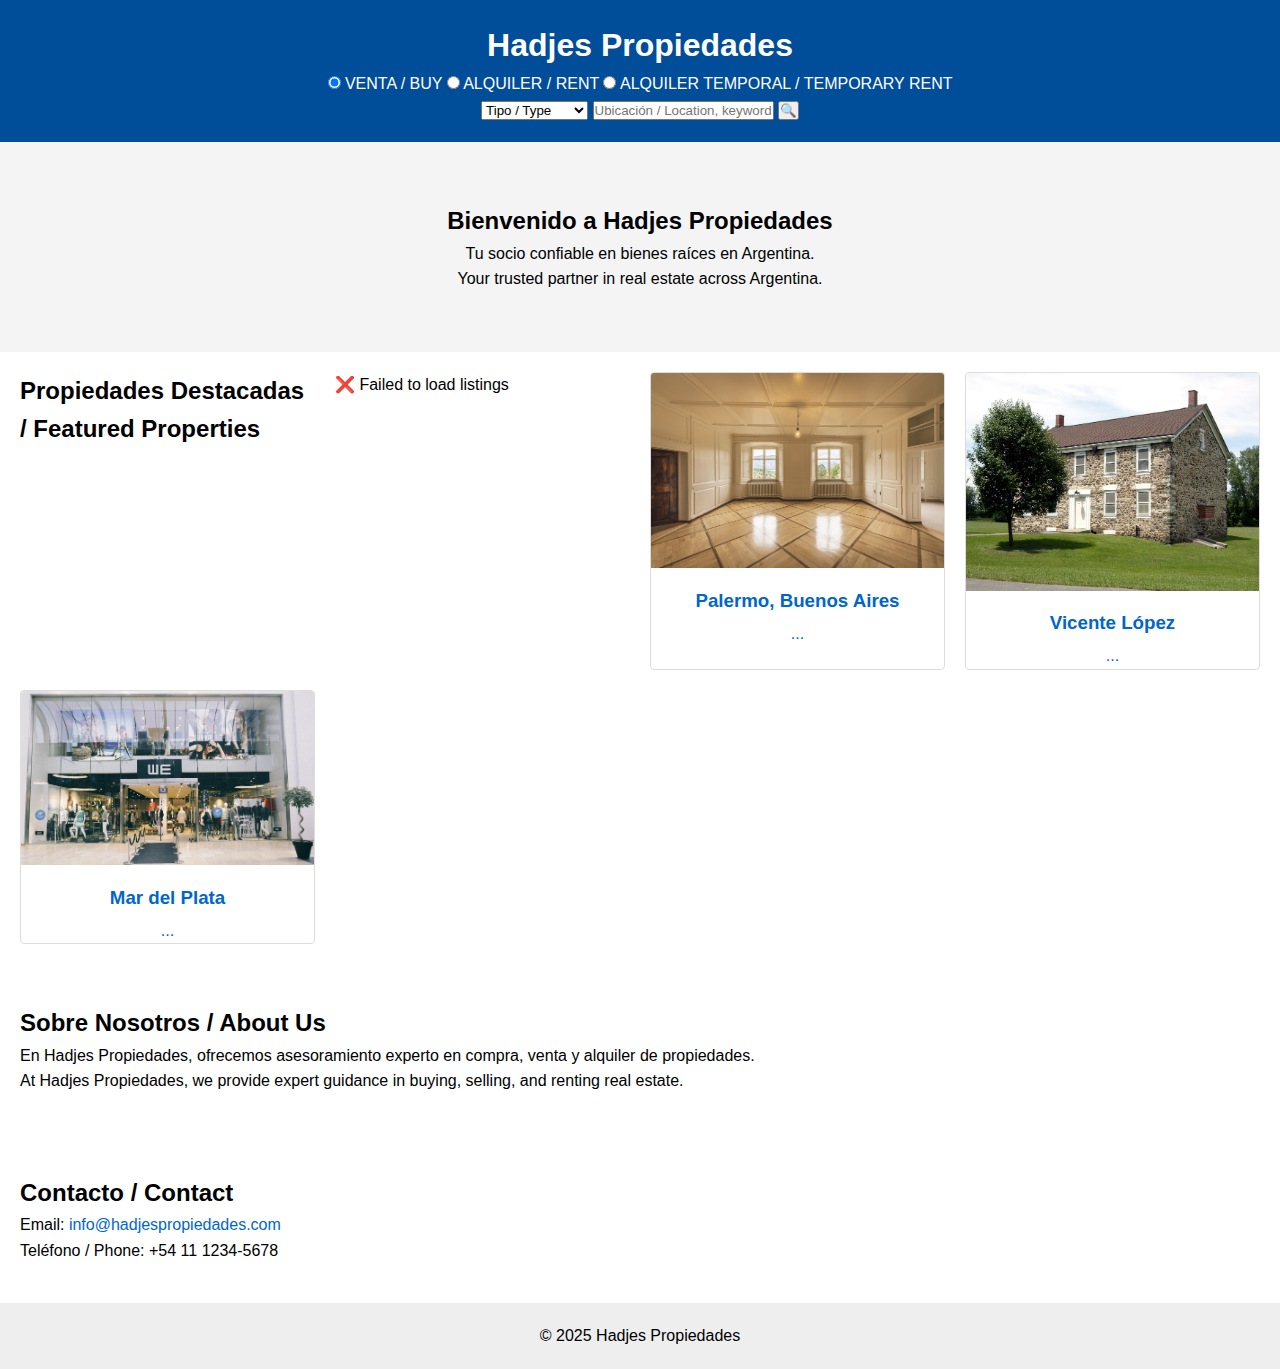
<file: index.html>
<!DOCTYPE html>
<html lang="es">
<head>
  <meta charset="UTF-8" />
  <meta name="viewport" content="width=device-width, initial-scale=1.0" />
  <title>Hadjes Propiedades - Bienes Raíces en Argentina</title>
  <meta name="description" content="Hadjes Propiedades - Encuentra tu hogar ideal en Buenos Aires, Mar del Plata, y más." />
  <link rel="stylesheet" href="style.css" />
</head>
  
<body>

  <header>
    <h1>Hadjes Propiedades</h1>
   <div class="filter-bar">
  <div class="filter-options">
    <label><input type="radio" name="operation" value="venta" checked> VENTA / BUY</label>
    <label><input type="radio" name="operation" value="alquiler"> ALQUILER / RENT</label>
    <label><input type="radio" name="operation" value="temporal"> ALQUILER TEMPORAL / TEMPORARY RENT</label>
  </div>

  <select class="property-type">
    <option value="">Tipo / Type</option>
    <option value="departamento">Departamento</option>
    <option value="casa">Casa</option>
    <option value="comercial">Comercial</option>
  </select>

  <input type="text" class="search-input" placeholder="Ubicación / Location, keyword..." />
  <button class="search-button">🔍</button>
</div>
  </header>

  <section id="home" class="hero">
    <h2>Bienvenido a Hadjes Propiedades</h2>
    <p>Tu socio confiable en bienes raíces en Argentina.<br>
    Your trusted partner in real estate across Argentina.</p>
  </section>

  <section id="properties" class="properties">
    <h2>Propiedades Destacadas / Featured Properties</h2>

    <div id="listings">Loading listings...</div>

   <!-- VENTA property -->
<a href="palermo.html" class="property-card" data-operation="venta" data-type="departamento" data-search="palermo departamento moderno balcon metro">
  <img src="images/prop1.jpg" alt="..." />
  <h3>Palermo, Buenos Aires</h3>
  ...
</a>

<!-- ALQUILER property -->
<a href="vicente-lopez.html" class="property-card" data-operation="alquiler" data-type="casa" data-search="vicente lopez casa jardin cochera">
  <img src="images/prop2.jpg" alt="..." />
  <h3>Vicente López</h3>
  ...
</a>

<!-- VENTA property -->
<a href="mar-del-plata.html" class="property-card" data-operation="venta" data-type="comercial" data-search="mar del plata frente al mar oceano">
  <img src="images/prop3.jpg" alt="..." />
  <h3>Mar del Plata</h3>
  ...
</a>

  </section>

  <section id="about">
    <h2>Sobre Nosotros / About Us</h2>
    <p>
      En Hadjes Propiedades, ofrecemos asesoramiento experto en compra, venta y alquiler de propiedades.  
      <br />
      At Hadjes Propiedades, we provide expert guidance in buying, selling, and renting real estate.
    </p>
  </section>

  <section id="contact">
    <h2>Contacto / Contact</h2>
    <p>Email: <a href="mailto:info@hadjespropiedades.com">info@hadjespropiedades.com</a></p>
    <p>Teléfono / Phone: +54 11 1234-5678</p>
  </section>

  <footer>
    <p>&copy; 2025 Hadjes Propiedades</p>
  </footer>
  
<script>
  async function fetchListings() {
    try {
      const res = await fetch('https://hadjes-backend.onrender.com/listings');
      const listings = await res.json();

      const listingsDiv = document.getElementById('listings');
      listingsDiv.innerHTML = ''; // Clear "Loading..." text

      listings.forEach(listing => {
        const div = document.createElement('div');
        div.className = 'listing';
        div.innerHTML = `
          <h3>${listing.title}</h3>
          <p>${listing.description}</p>
          <p><strong>Price:</strong> $${listing.price}</p>
          <p><strong>Location:</strong> ${listing.location}</p>
          <img src="${listing.imageUrl}" alt="Listing image" width="300"/>
        `;
        listingsDiv.appendChild(div);
      });
    } catch (err) {
      document.getElementById('listings').textContent = '❌ Failed to load listings';
      console.error('Error fetching listings:', err);
    }
  }

  fetchListings();
</script>

</body>
</html>
</file>
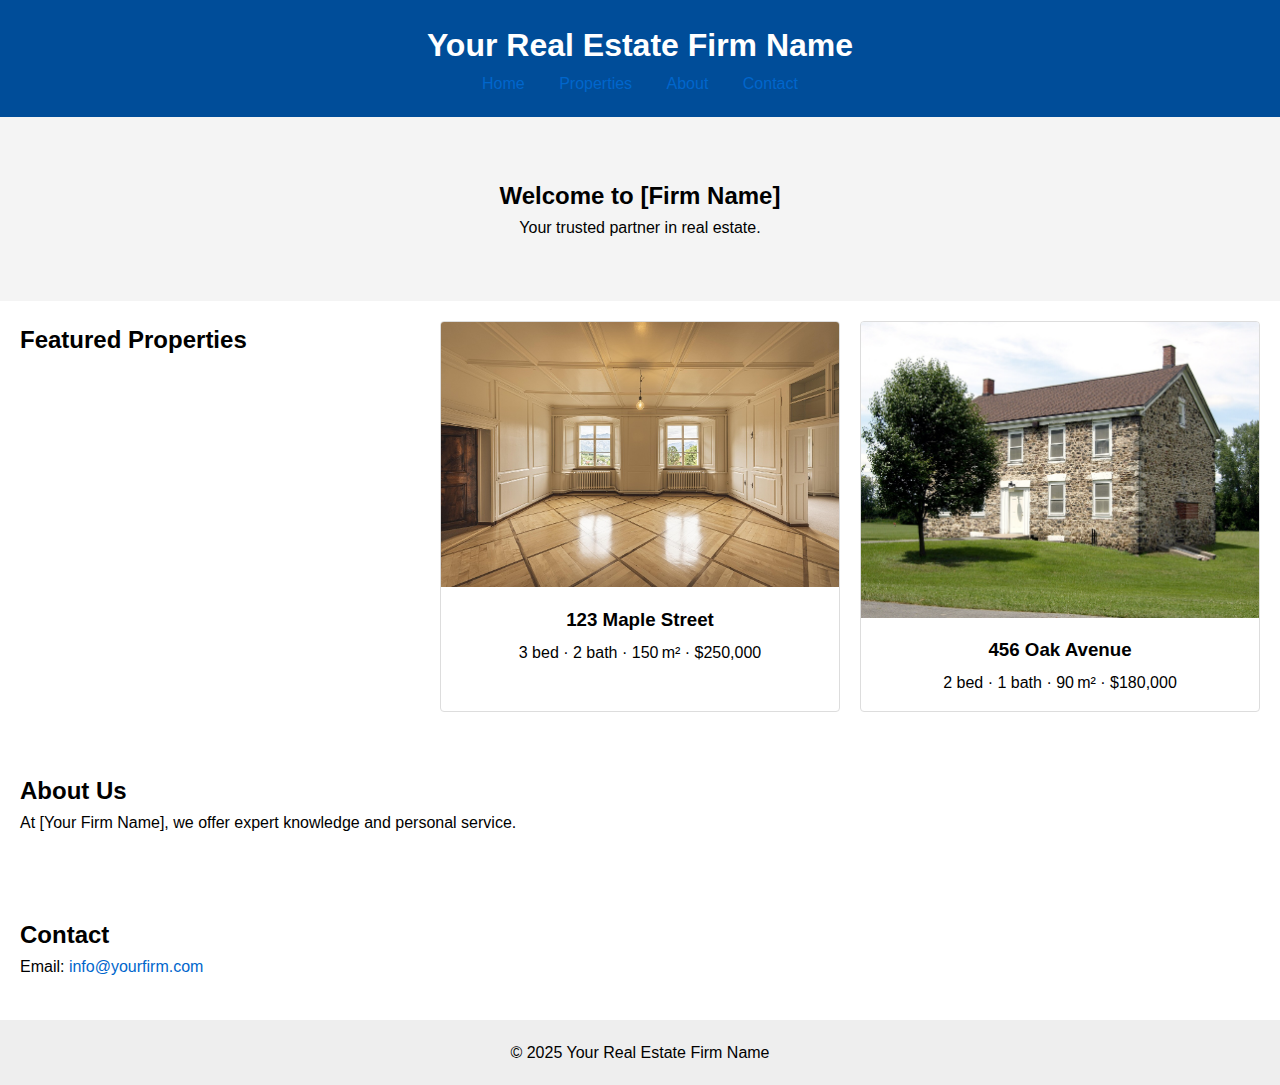
<file: indexx.html>
<!DOCTYPE html>
<html lang="en">
<head>
  <meta charset="UTF-8" />
  <meta name="viewport" content="width=device-width, initial-scale=1.0" />
  <title>Your Real Estate Firm Name</title>
  <meta name="description" content="Find your dream property with [Your Firm Name]—trusted real estate listings and service." />
  <script type="application/ld+json">
  {
    "@context": "https://schema.org",
    "@type": "RealEstateAgent",
    "name": "Your Real Estate Firm Name",
    "url": "https://your-username.github.io/your-repo-name/",
    "logo": "logo.png",
    "areaServed": "Your City/Region"
  }
  </script>
  <link rel="stylesheet" href="style.css" />
</head>
<body>
  <header>
    <h1>Your Real Estate Firm Name</h1>
    <nav>
      <a href="#home">Home</a>
      <a href="#properties">Properties</a>
      <a href="#about">About</a>
      <a href="#contact">Contact</a>
    </nav>
  </header>

  <section id="home" class="hero">
    <h2>Welcome to [Firm Name]</h2>
    <p>Your trusted partner in real estate.</p>
  </section>

  <section id="properties" class="properties">
    <h2>Featured Properties</h2>
    <div class="property-card">
      <img src="images/prop1.jpg" alt="Cozy house with garden" />
      <h3>123 Maple Street</h3>
      <p>3 bed · 2 bath · 150 m² · $250,000</p>
    </div>
    <div class="property-card">
      <img src="images/prop2.jpg" alt="Modern apartment interior" />
      <h3>456 Oak Avenue</h3>
      <p>2 bed · 1 bath · 90 m² · $180,000</p>
    </div>
  </section>

  <section id="about">
    <h2>About Us</h2>
    <p>At [Your Firm Name], we offer expert knowledge and personal service.</p>
  </section>

  <section id="contact">
    <h2>Contact</h2>
    <p>Email: <a href="mailto:info@yourfirm.com">info@yourfirm.com</a></p>
  </section>

  <footer>
    <p>&copy; 2025 Your Real Estate Firm Name</p>
  </footer>

  <script src="script.js" defer></script>
</body>
</html>
</file>
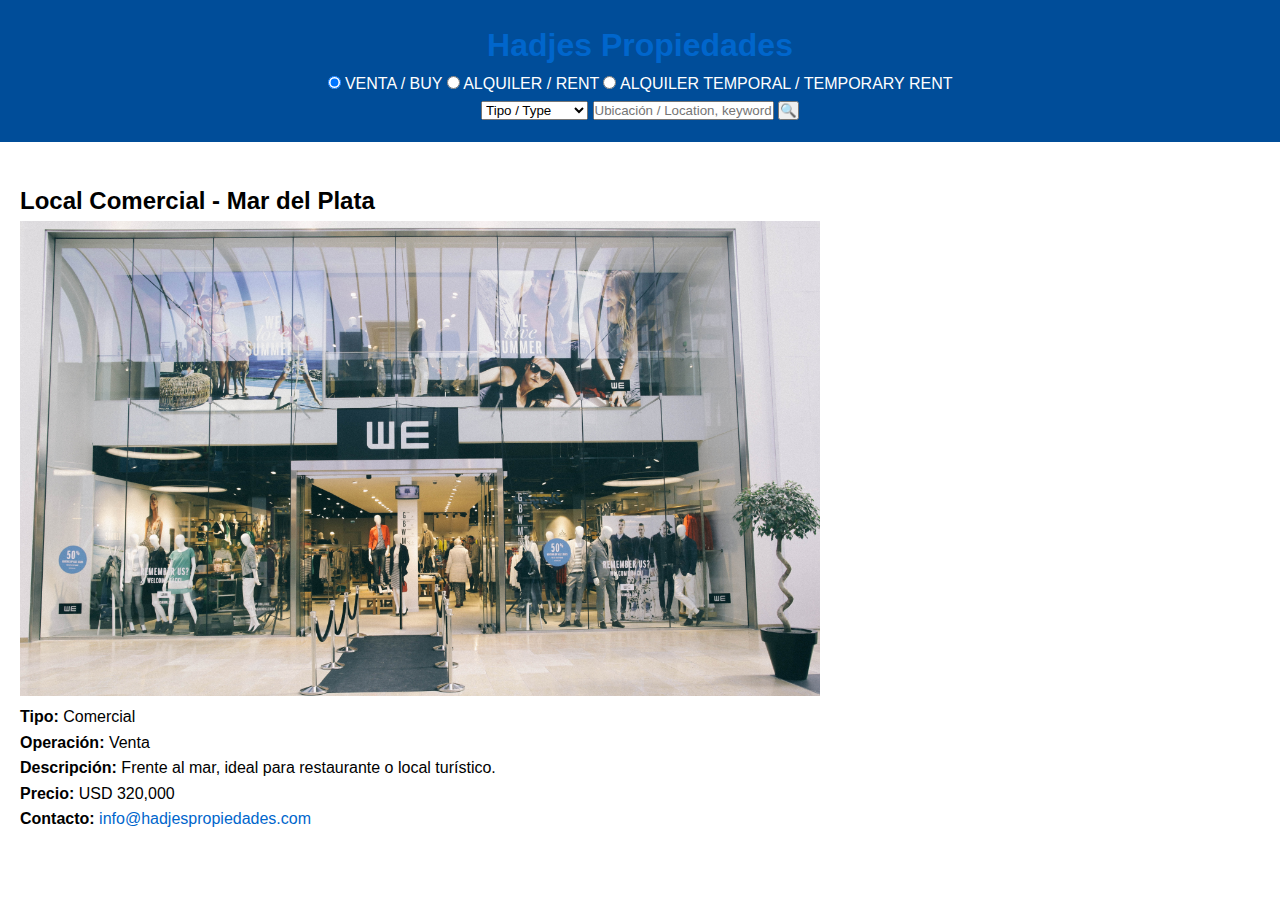
<file: mar-del-plata.html>
<!DOCTYPE html>
<html lang="es">
<head>
  <meta charset="UTF-8" />
  <meta name="viewport" content="width=device-width, initial-scale=1.0" />
  <title>Local Comercial - Mar del Plata</title>
  <link rel="stylesheet" href="style.css" />
</head>
  
<body>
  <header class="site-header">
    <h1><a href="index.html">Hadjes Propiedades</a></h1>
    <div class="filter-bar">
  <div class="filter-options">
    <label><input type="radio" name="operation" value="venta" checked> VENTA / BUY</label>
    <label><input type="radio" name="operation" value="alquiler"> ALQUILER / RENT</label>
    <label><input type="radio" name="operation" value="temporal"> ALQUILER TEMPORAL / TEMPORARY RENT</label>
  </div>

  <select class="property-type">
    <option value="">Tipo / Type</option>
    <option value="departamento">Departamento</option>
    <option value="casa">Casa</option>
    <option value="comercial">Comercial</option>
  </select>

  <input type="text" class="search-input" placeholder="Ubicación / Location, keyword..." />
  <button class="search-button">🔍</button>
</div>
  </header>

  <section class="property-detail">
    <h2>Local Comercial - Mar del Plata</h2>
    <img src="images/prop3.jpg" alt="Local Comercial en Mar del Plata" style="width:100%; max-width:800px;" />
    <p><strong>Tipo:</strong> Comercial</p>
    <p><strong>Operación:</strong> Venta</p>
    <p><strong>Descripción:</strong> Frente al mar, ideal para restaurante o local turístico.</p>
    <p><strong>Precio:</strong> USD 320,000</p>
    <p><strong>Contacto:</strong> <a href="mailto:info@hadjespropiedades.com">info@hadjespropiedades.com</a></p>
  </section>
</body>
</html>
</file>
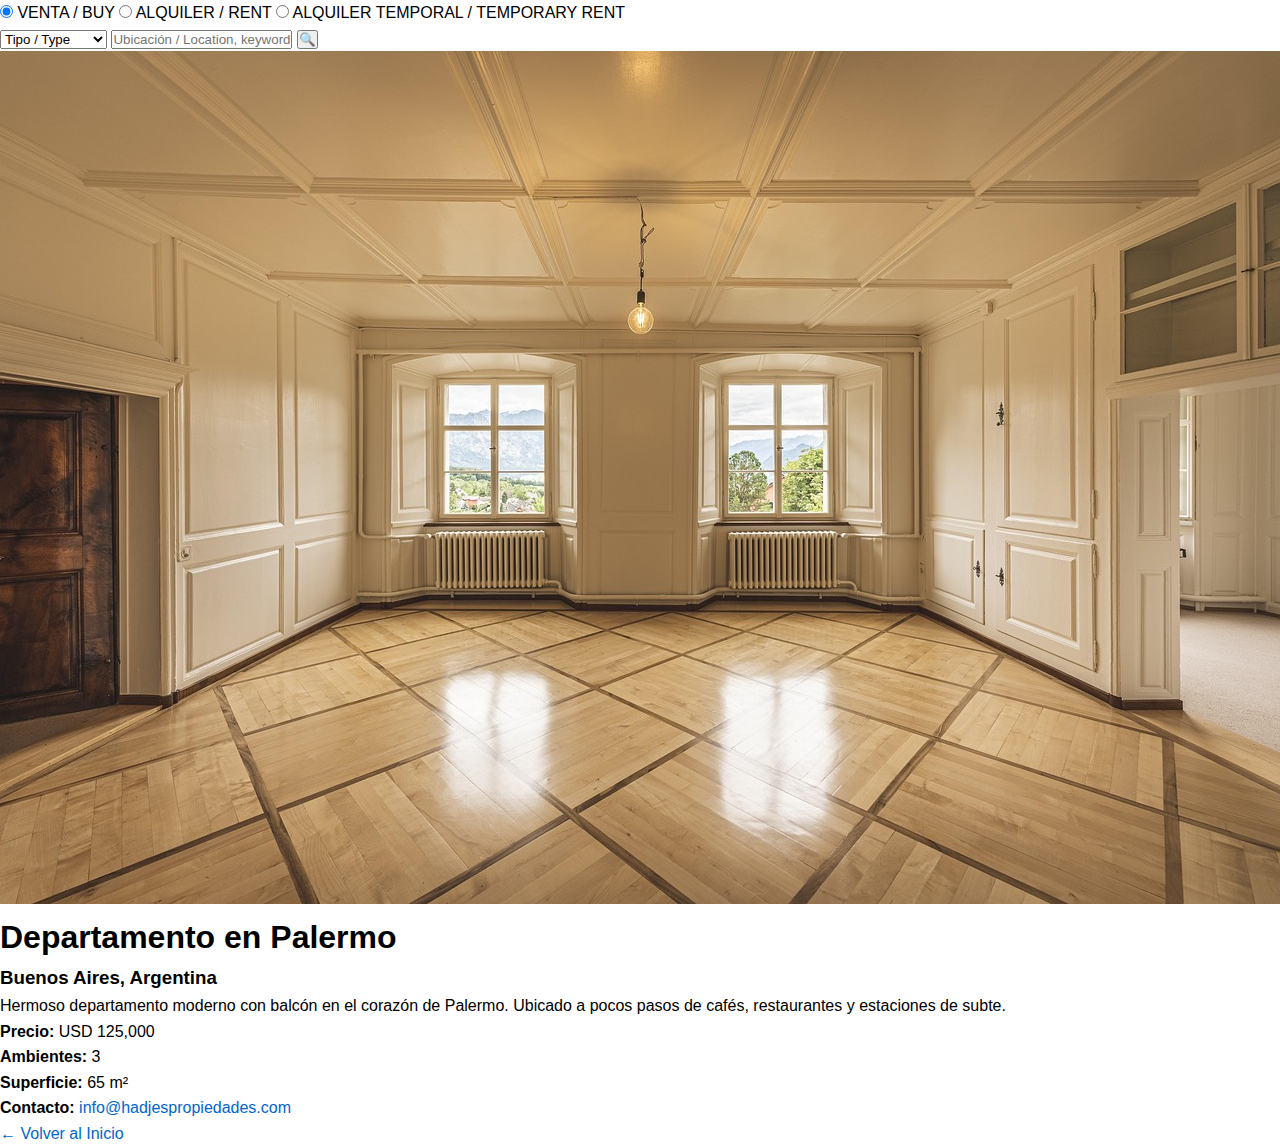
<file: palermo.html>
<!DOCTYPE html>
<html lang="es">
<head>
  <meta charset="UTF-8" />
  <meta name="viewport" content="width=device-width, initial-scale=1.0" />
  <meta name="description" content="Departamento moderno en Palermo, Buenos Aires.">
  <title>Palermo - Hadjes Propiedades</title>
  <link rel="stylesheet" href="style.css" />
</head>
<body>
  <div class="filter-bar">
  <div class="filter-options">
    <label><input type="radio" name="operation" value="venta" checked> VENTA / BUY</label>
    <label><input type="radio" name="operation" value="alquiler"> ALQUILER / RENT</label>
    <label><input type="radio" name="operation" value="temporal"> ALQUILER TEMPORAL / TEMPORARY RENT</label>
  </div>

  <select class="property-type">
    <option value="">Tipo / Type</option>
    <option value="departamento">Departamento</option>
    <option value="casa">Casa</option>
    <option value="comercial">Comercial</option>
  </select>

  <input type="text" class="search-input" placeholder="Ubicación / Location, keyword..." />
  <button class="search-button">🔍</button>
</div>

  <div class="property-detail">
    <img src="images/prop1.jpg" alt="Palermo property" />
    <h1>Departamento en Palermo</h1>
    <h3>Buenos Aires, Argentina</h3>
    <p>
      Hermoso departamento moderno con balcón en el corazón de Palermo.
      Ubicado a pocos pasos de cafés, restaurantes y estaciones de subte.
    </p>
    <p><strong>Precio:</strong> USD 125,000</p>
    <p><strong>Ambientes:</strong> 3</p>
    <p><strong>Superficie:</strong> 65 m²</p>
    <p><strong>Contacto:</strong> <a href="mailto:info@hadjespropiedades.com">info@hadjespropiedades.com</a></p>
    <a href="index.html" class="back-button">← Volver al Inicio</a>
  </div>
</body>
</html>
</file>
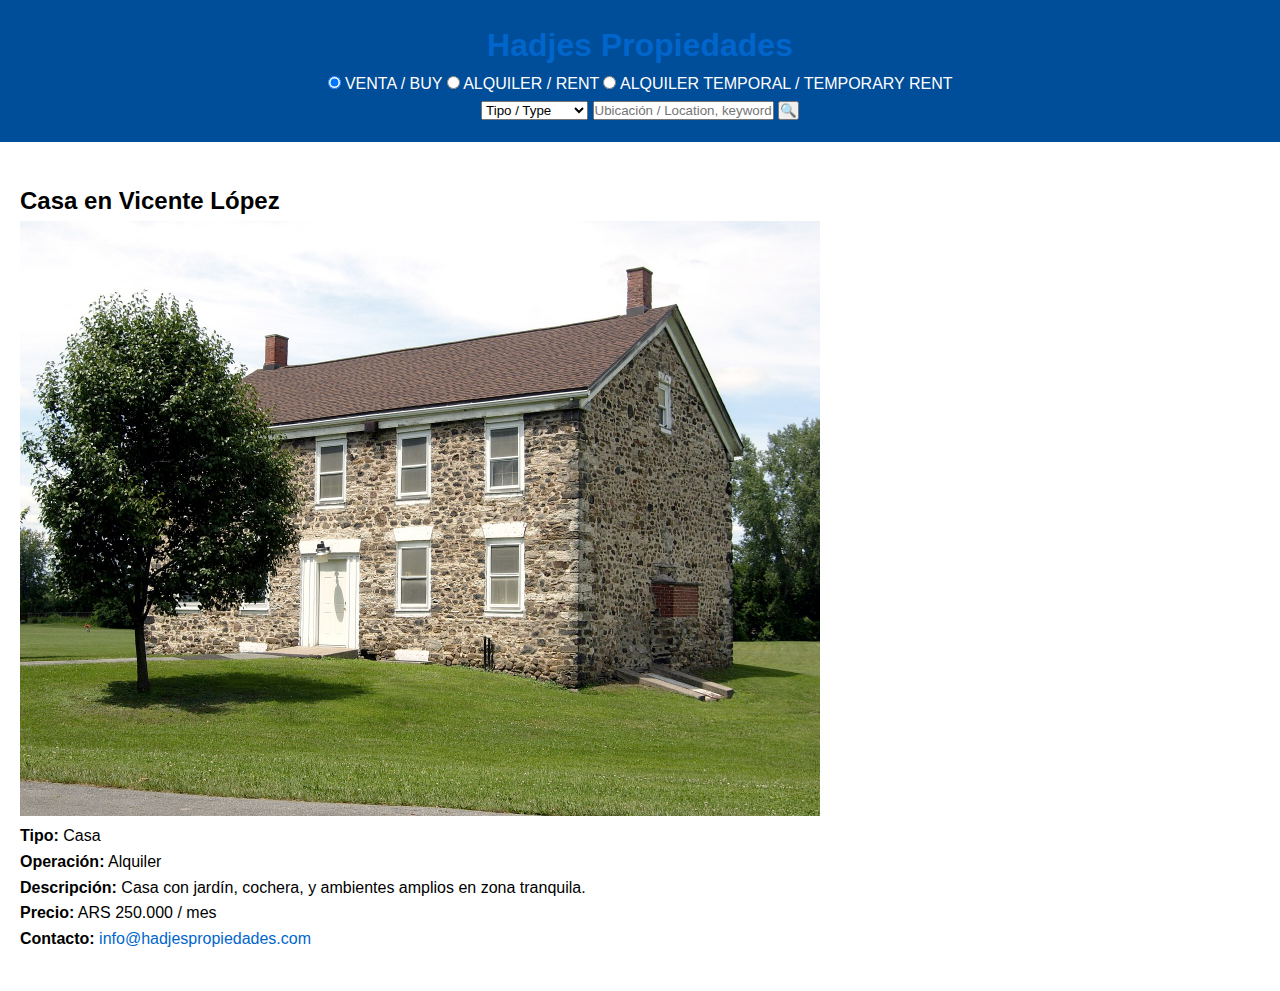
<file: vicente-lopez.html>
<!DOCTYPE html>
<html lang="es">
<head>
  <meta charset="UTF-8" />
  <meta name="viewport" content="width=device-width, initial-scale=1.0" />
  <title>Casa en Vicente López</title>
  <link rel="stylesheet" href="style.css" />
</head>
  
<body>
  <header class="site-header">
    <h1><a href="index.html">Hadjes Propiedades</a></h1>
    <div class="filter-bar">
  <div class="filter-options">
    <label><input type="radio" name="operation" value="venta" checked> VENTA / BUY</label>
    <label><input type="radio" name="operation" value="alquiler"> ALQUILER / RENT</label>
    <label><input type="radio" name="operation" value="temporal"> ALQUILER TEMPORAL / TEMPORARY RENT</label>
  </div>

  <select class="property-type">
    <option value="">Tipo / Type</option>
    <option value="departamento">Departamento</option>
    <option value="casa">Casa</option>
    <option value="comercial">Comercial</option>
  </select>

  <input type="text" class="search-input" placeholder="Ubicación / Location, keyword..." />
  <button class="search-button">🔍</button>
</div>

  </header>

  <section class="property-detail">
    <h2>Casa en Vicente López</h2>
    <img src="images/prop2.jpg" alt="Casa en Vicente López" style="width:100%; max-width:800px;" />
    <p><strong>Tipo:</strong> Casa</p>
    <p><strong>Operación:</strong> Alquiler</p>
    <p><strong>Descripción:</strong> Casa con jardín, cochera, y ambientes amplios en zona tranquila.</p>
    <p><strong>Precio:</strong> ARS 250.000 / mes</p>
    <p><strong>Contacto:</strong> <a href="mailto:info@hadjespropiedades.com">info@hadjespropiedades.com</a></p>
  </section>
</body>
</html>
</file>
<file: style.css>
/* Reset & base */
* { margin: 0; padding: 0; box-sizing: border-box; }
body { font-family: Arial, sans-serif; line-height: 1.6; }
a { color: #0066cc; text-decoration: none; }

/* Header */
header {
  background: #004d99;
  color: white;
  padding: 20px;
  text-align: center;
}
nav a { margin: 0 15px; }

/* Hero section */
.hero {
  padding: 60px 20px;
  text-align: center;
  background: #f4f4f4;
}

/* Properties */
.properties {
  display: grid;
  grid-template-columns: repeat(auto-fit, minmax(250px, 1fr));
  gap: 20px;
  padding: 20px;
}
.property-card {
  border: 1px solid #ddd;
  border-radius: 4px;
  overflow: hidden;
  text-align: center;
}
.property-card img {
  width: 100%;
  height: auto;
}
.property-card h3 { margin: 10px 0 5px; }
.property-card p { margin-bottom: 15px; }

/* Sections */
section { padding: 40px 20px; }

/* Footer */
footer {
  background: #eee;
  text-align: center;
  padding: 20px;
}
</file>
